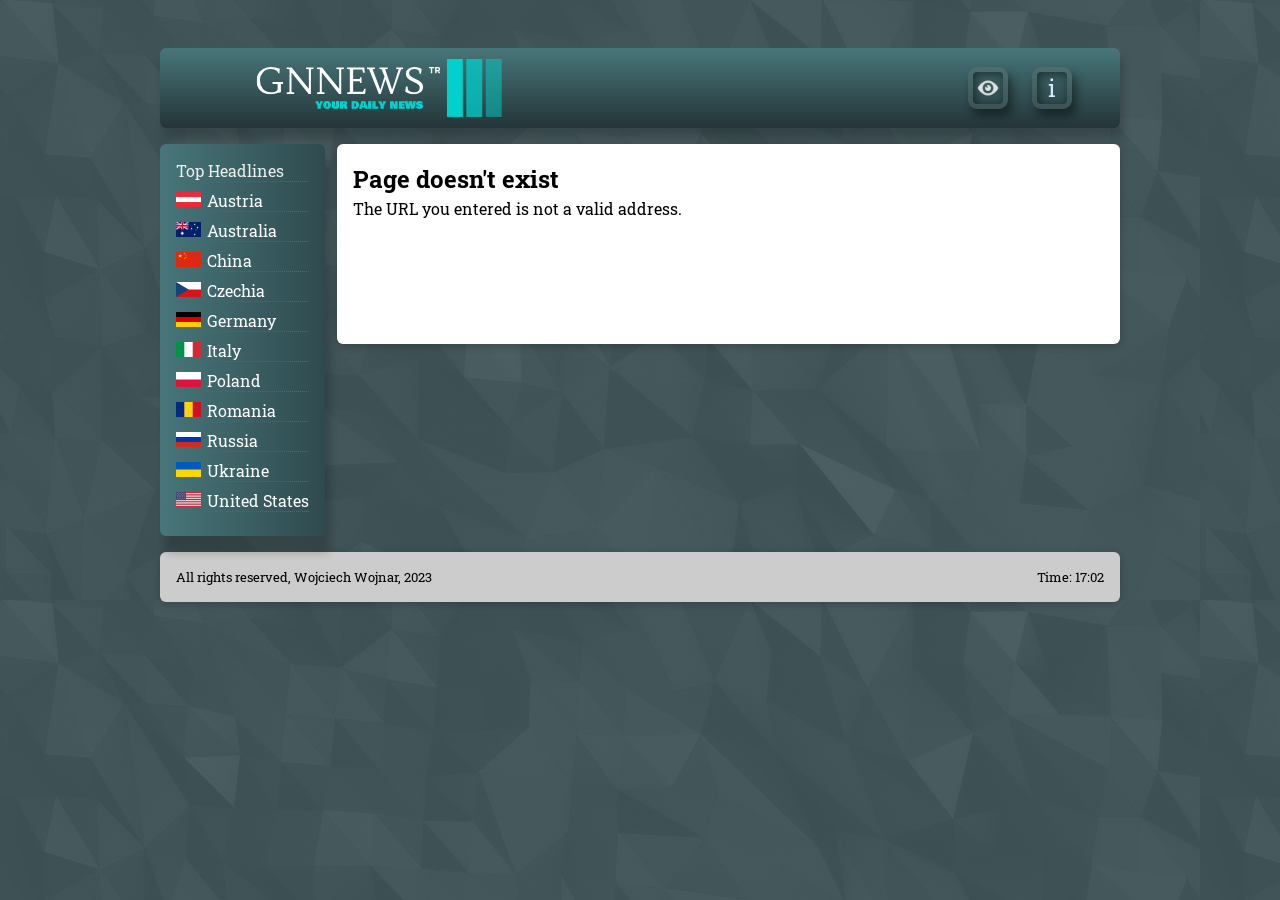
<file: index.html>
<!doctype html><html lang="en"><head><meta charset="utf-8"/><link rel="icon" href="/favicon.ico"/><meta name="viewport" content="width=device-width,initial-scale=1"/><meta name="theme-color" content="#000000"/><meta name="description" content="Web site created using create-react-app"/><link rel="apple-touch-icon" href="/logo192.png"/><link rel="manifest" href="/manifest.json"/><title>React App</title><script defer="defer" src="/static/js/main.e3a73653.js"></script><link href="/static/css/main.75956b2c.css" rel="stylesheet"></head><body><noscript>You need to enable JavaScript to run this app.</noscript><div id="root"></div></body></html>
</file>
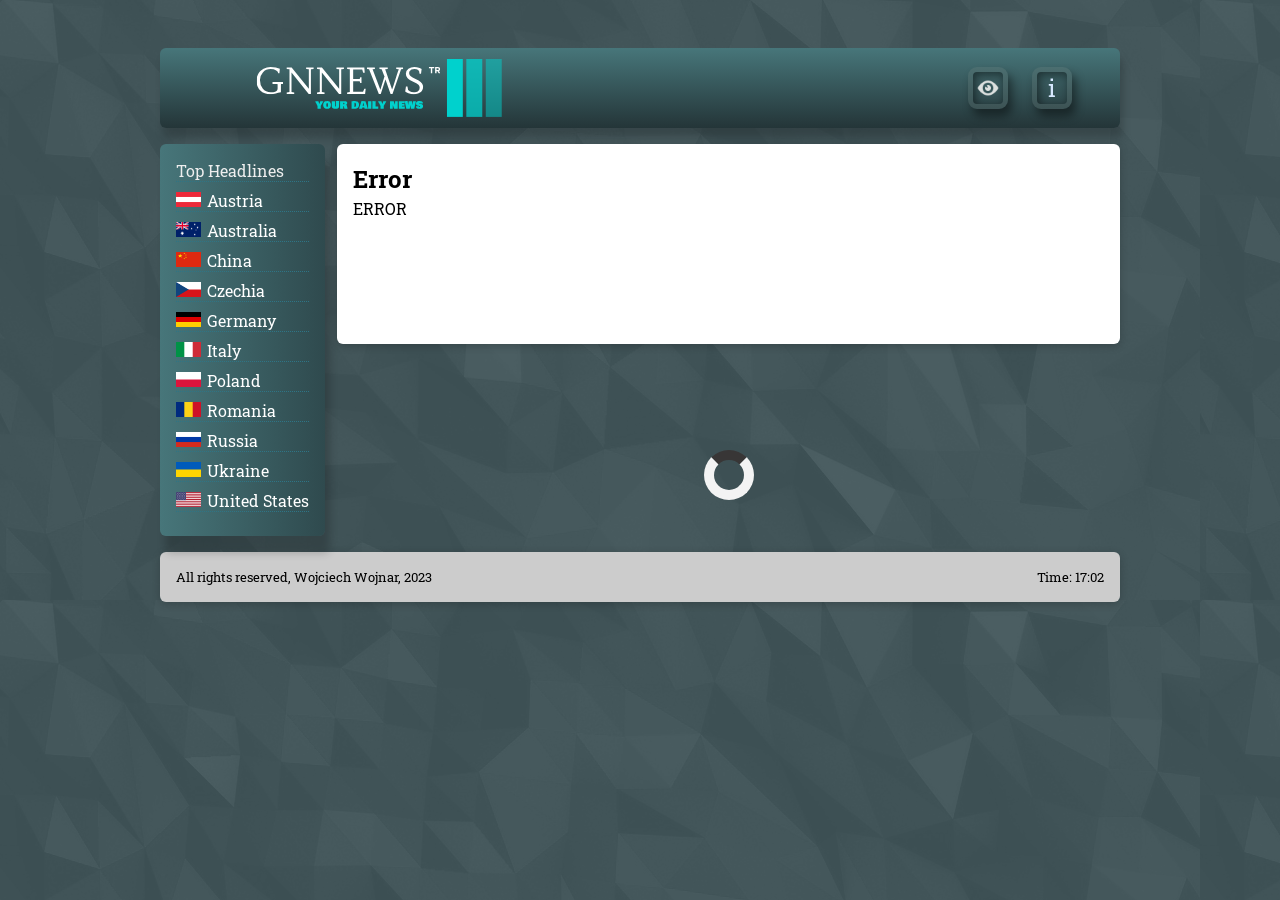
<file: articles/index.html>
<!DOCTYPE HTML>
<html lang="en-US">
    <head>
        <meta charset="UTF-8">
        <meta http-equiv="refresh" content="0; url=/">
        <script type="text/javascript">
            window.location.href = "/"
        </script>
        <title>Page Redirection</title>
    </head>
    <body>
    </body>
</html>
</file>
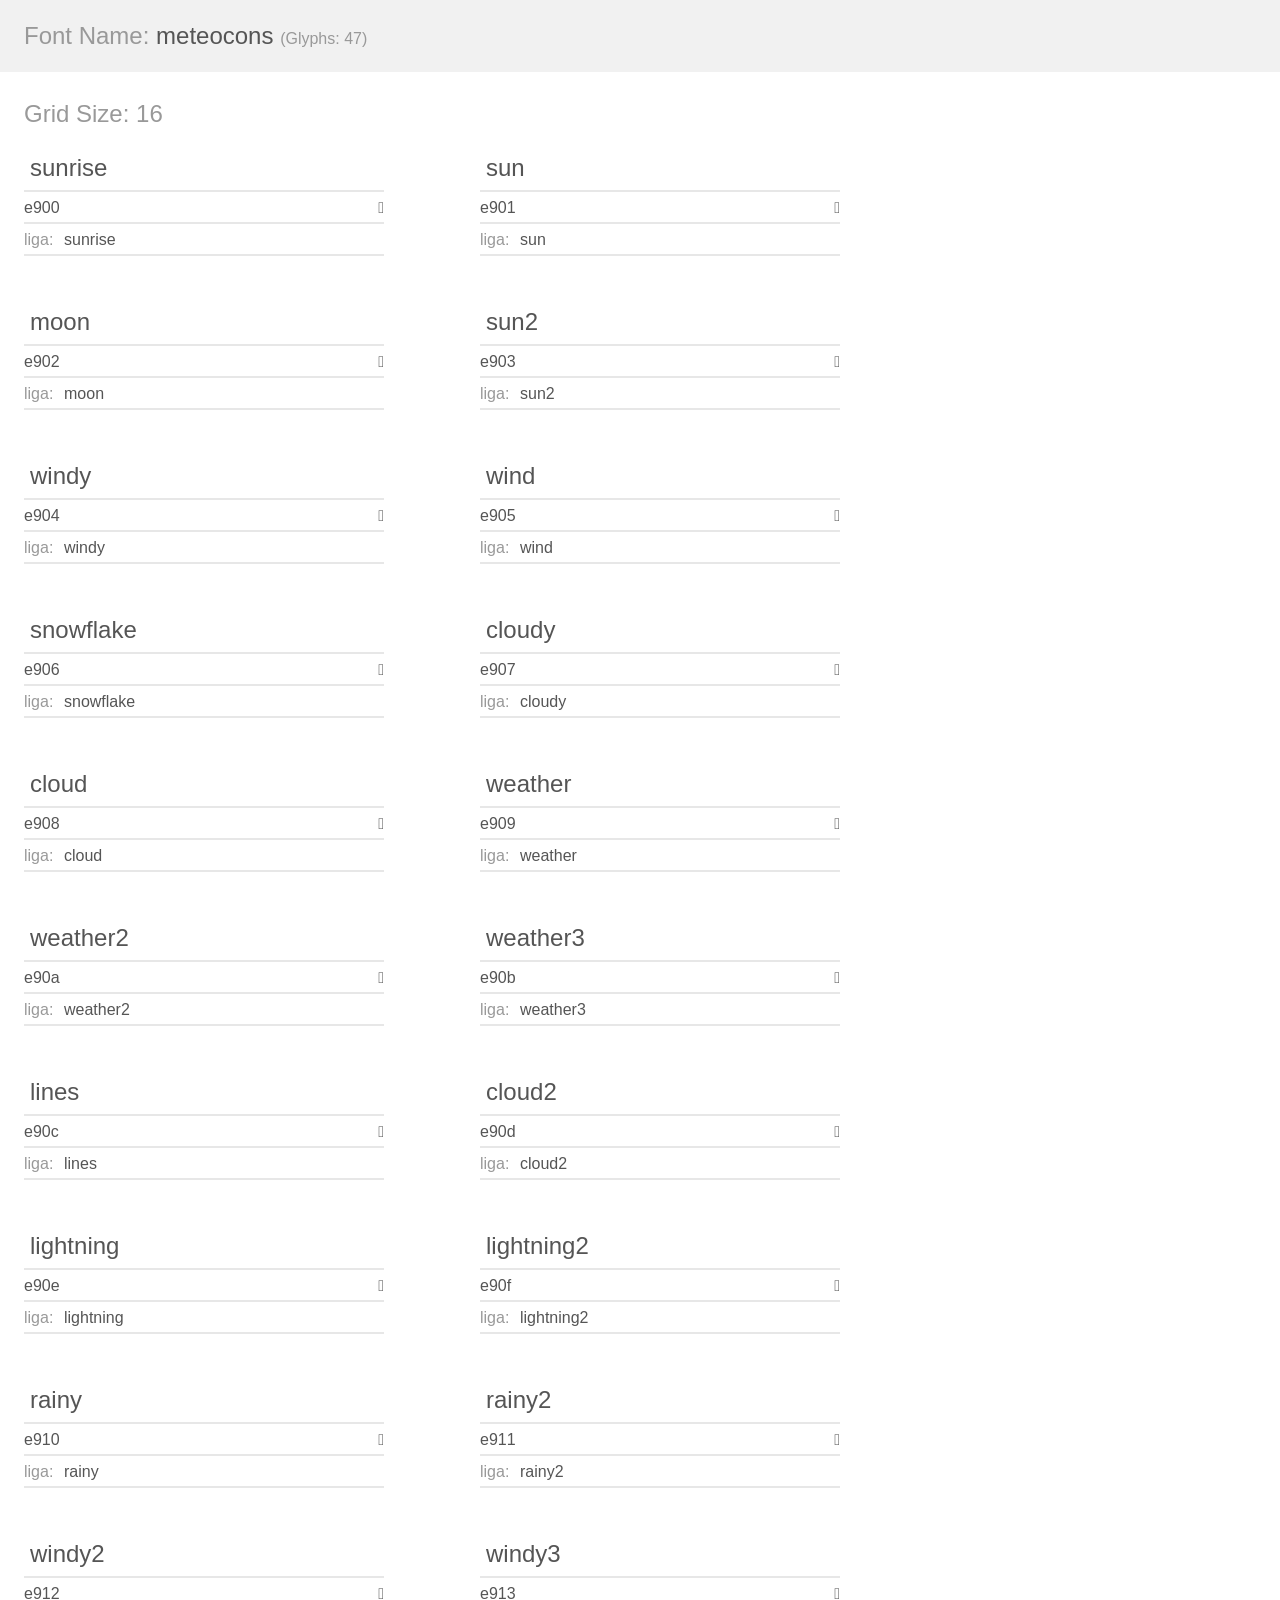
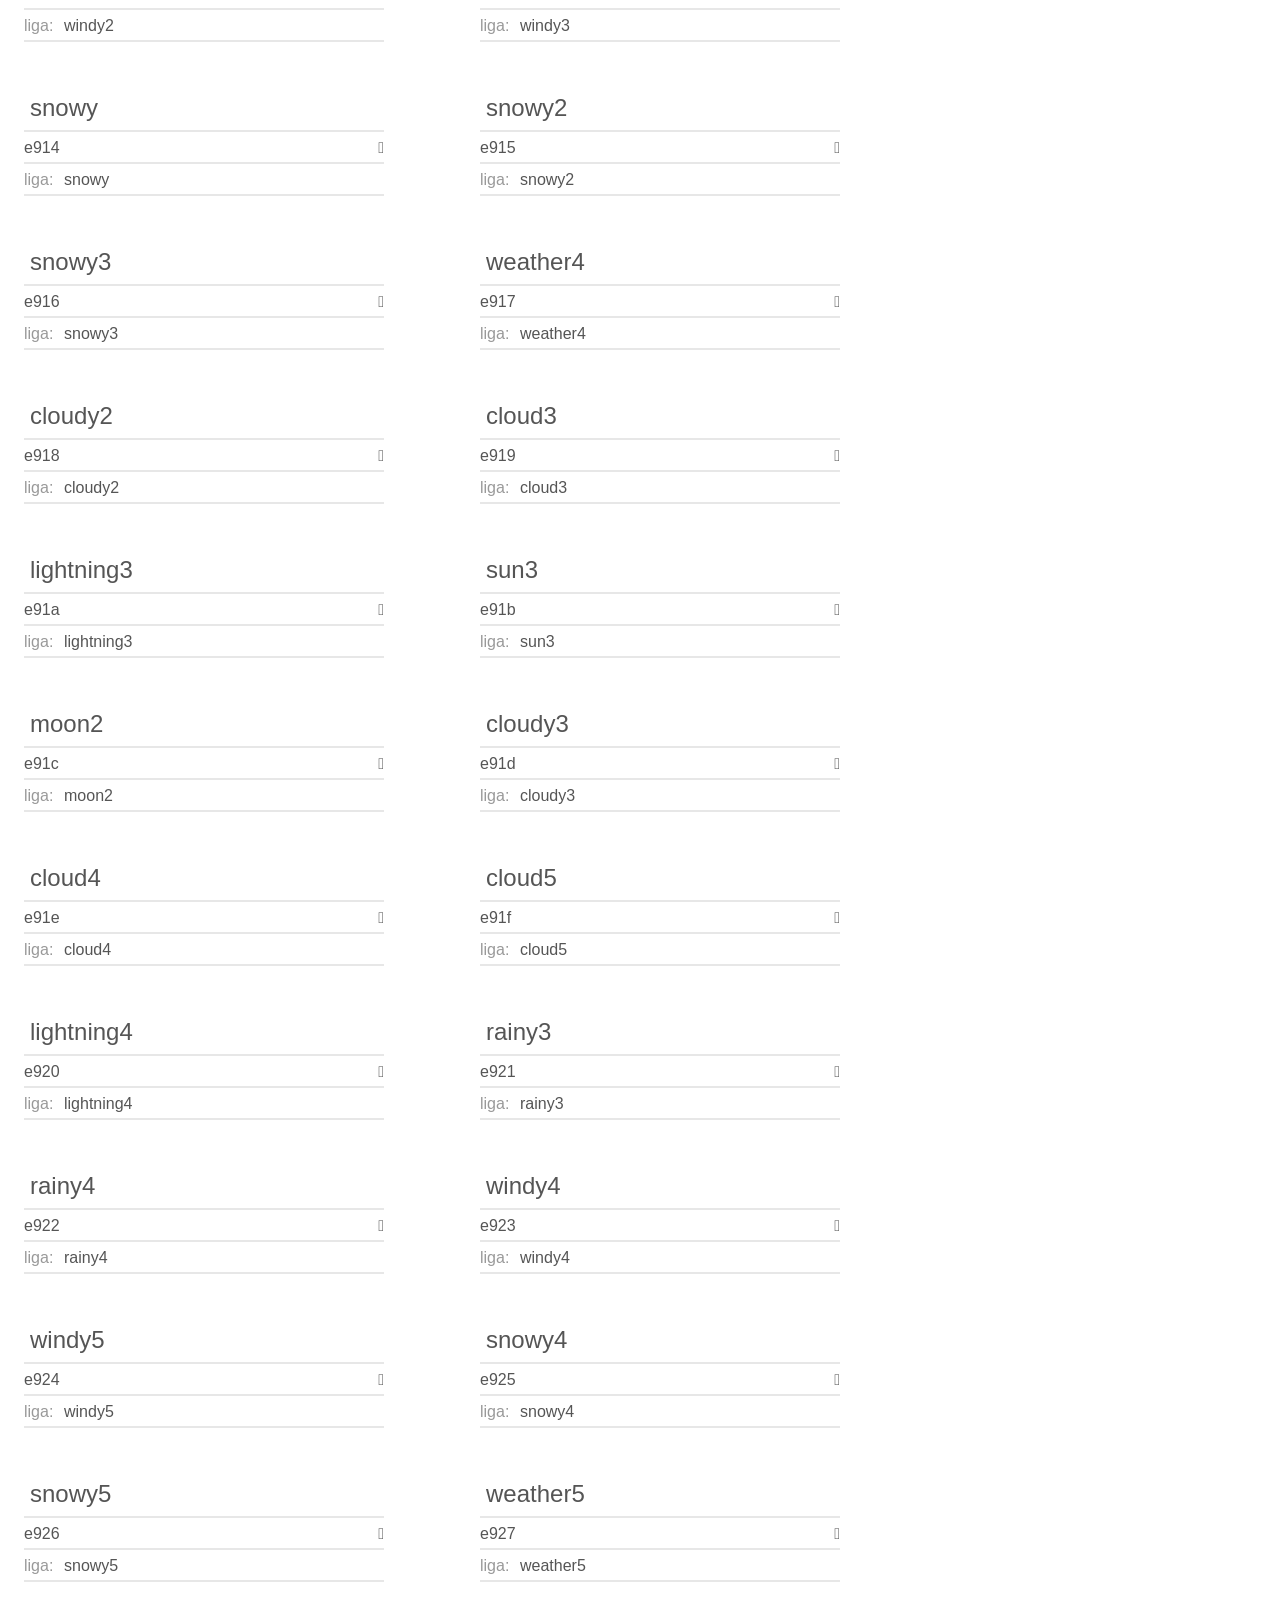
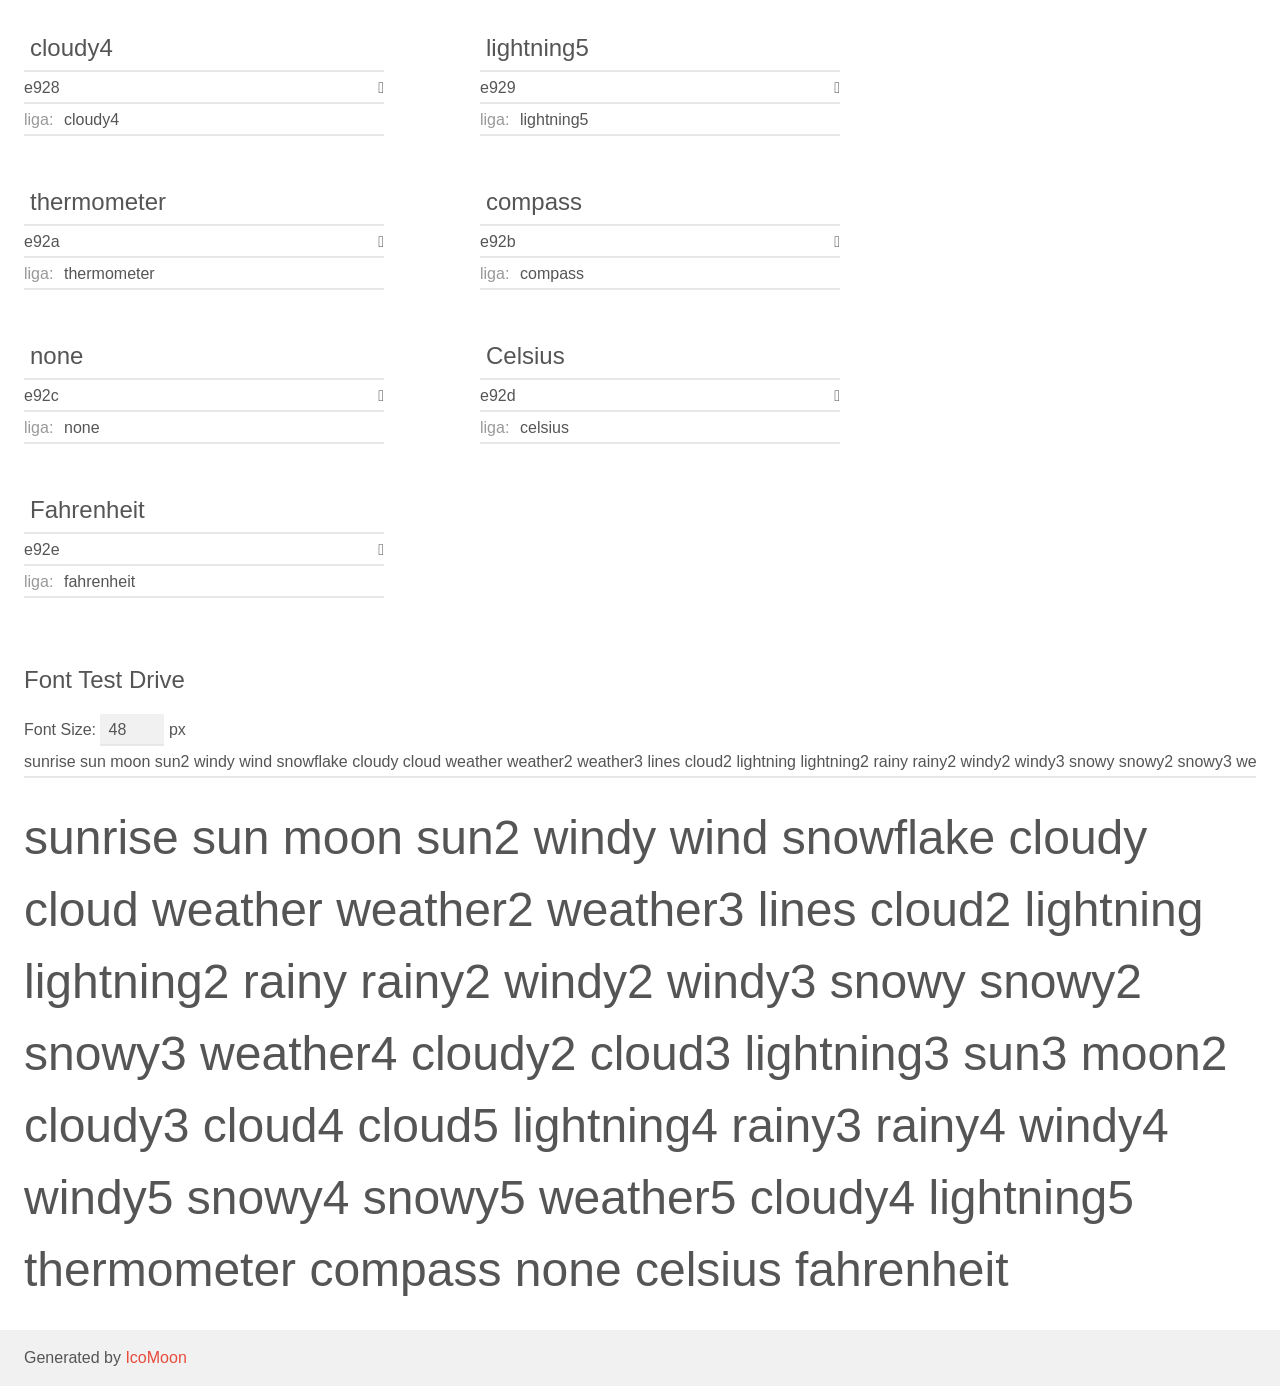
<file: assets/fonts/meteocons/demo.html>
<!doctype html>
<html>
<head>
    <meta charset="utf-8">
    <title>IcoMoon Demo</title>
    <meta name="description" content="An Icon Font Generated By IcoMoon.io">
    <meta name="viewport" content="width=device-width, initial-scale=1">
    <link rel="stylesheet" href="demo-files/demo.css">
    <link rel="stylesheet" href="style.css"></head>
<body>
    <div class="bgc1 clearfix">
        <h1 class="mhmm mvm"><span class="fgc1">Font Name:</span> meteocons <small class="fgc1">(Glyphs:&nbsp;47)</small></h1>
    </div>
    <div class="clearfix mhl ptl">
        <h1 class="mvm mtn fgc1">Grid Size: 16</h1>
        <div class="glyph fs1">
            <div class="clearfix bshadow0 pbs">
                <i class="sunrise">
                
                </i>
                <span class="mls"> sunrise</span>
            </div>
            <fieldset class="fs0 size1of1 clearfix hidden-false">
                <input type="text" readonly value="e900" class="unit size1of2" />
                <input type="text" maxlength="1" readonly value="&#xe900;" class="unitRight size1of2 talign-right" />
            </fieldset>
            <div class="fs0 bshadow0 clearfix hidden-false">
                <span class="unit pvs fgc1">liga: </span>
                <input type="text" readonly value="sunrise" class="liga unitRight" />
            </div>
        </div>
        <div class="glyph fs1">
            <div class="clearfix bshadow0 pbs">
                <i class="sun">
                
                </i>
                <span class="mls"> sun</span>
            </div>
            <fieldset class="fs0 size1of1 clearfix hidden-false">
                <input type="text" readonly value="e901" class="unit size1of2" />
                <input type="text" maxlength="1" readonly value="&#xe901;" class="unitRight size1of2 talign-right" />
            </fieldset>
            <div class="fs0 bshadow0 clearfix hidden-false">
                <span class="unit pvs fgc1">liga: </span>
                <input type="text" readonly value="sun" class="liga unitRight" />
            </div>
        </div>
        <div class="glyph fs1">
            <div class="clearfix bshadow0 pbs">
                <i class="moon">
                
                </i>
                <span class="mls"> moon</span>
            </div>
            <fieldset class="fs0 size1of1 clearfix hidden-false">
                <input type="text" readonly value="e902" class="unit size1of2" />
                <input type="text" maxlength="1" readonly value="&#xe902;" class="unitRight size1of2 talign-right" />
            </fieldset>
            <div class="fs0 bshadow0 clearfix hidden-false">
                <span class="unit pvs fgc1">liga: </span>
                <input type="text" readonly value="moon" class="liga unitRight" />
            </div>
        </div>
        <div class="glyph fs1">
            <div class="clearfix bshadow0 pbs">
                <i class="sun2">
                
                </i>
                <span class="mls"> sun2</span>
            </div>
            <fieldset class="fs0 size1of1 clearfix hidden-false">
                <input type="text" readonly value="e903" class="unit size1of2" />
                <input type="text" maxlength="1" readonly value="&#xe903;" class="unitRight size1of2 talign-right" />
            </fieldset>
            <div class="fs0 bshadow0 clearfix hidden-false">
                <span class="unit pvs fgc1">liga: </span>
                <input type="text" readonly value="sun2" class="liga unitRight" />
            </div>
        </div>
        <div class="glyph fs1">
            <div class="clearfix bshadow0 pbs">
                <i class="windy">
                
                </i>
                <span class="mls"> windy</span>
            </div>
            <fieldset class="fs0 size1of1 clearfix hidden-false">
                <input type="text" readonly value="e904" class="unit size1of2" />
                <input type="text" maxlength="1" readonly value="&#xe904;" class="unitRight size1of2 talign-right" />
            </fieldset>
            <div class="fs0 bshadow0 clearfix hidden-false">
                <span class="unit pvs fgc1">liga: </span>
                <input type="text" readonly value="windy" class="liga unitRight" />
            </div>
        </div>
        <div class="glyph fs1">
            <div class="clearfix bshadow0 pbs">
                <i class="wind">
                
                </i>
                <span class="mls"> wind</span>
            </div>
            <fieldset class="fs0 size1of1 clearfix hidden-false">
                <input type="text" readonly value="e905" class="unit size1of2" />
                <input type="text" maxlength="1" readonly value="&#xe905;" class="unitRight size1of2 talign-right" />
            </fieldset>
            <div class="fs0 bshadow0 clearfix hidden-false">
                <span class="unit pvs fgc1">liga: </span>
                <input type="text" readonly value="wind" class="liga unitRight" />
            </div>
        </div>
        <div class="glyph fs1">
            <div class="clearfix bshadow0 pbs">
                <i class="snowflake">
                
                </i>
                <span class="mls"> snowflake</span>
            </div>
            <fieldset class="fs0 size1of1 clearfix hidden-false">
                <input type="text" readonly value="e906" class="unit size1of2" />
                <input type="text" maxlength="1" readonly value="&#xe906;" class="unitRight size1of2 talign-right" />
            </fieldset>
            <div class="fs0 bshadow0 clearfix hidden-false">
                <span class="unit pvs fgc1">liga: </span>
                <input type="text" readonly value="snowflake" class="liga unitRight" />
            </div>
        </div>
        <div class="glyph fs1">
            <div class="clearfix bshadow0 pbs">
                <i class="cloudy">
                
                </i>
                <span class="mls"> cloudy</span>
            </div>
            <fieldset class="fs0 size1of1 clearfix hidden-false">
                <input type="text" readonly value="e907" class="unit size1of2" />
                <input type="text" maxlength="1" readonly value="&#xe907;" class="unitRight size1of2 talign-right" />
            </fieldset>
            <div class="fs0 bshadow0 clearfix hidden-false">
                <span class="unit pvs fgc1">liga: </span>
                <input type="text" readonly value="cloudy" class="liga unitRight" />
            </div>
        </div>
        <div class="glyph fs1">
            <div class="clearfix bshadow0 pbs">
                <i class="cloud">
                
                </i>
                <span class="mls"> cloud</span>
            </div>
            <fieldset class="fs0 size1of1 clearfix hidden-false">
                <input type="text" readonly value="e908" class="unit size1of2" />
                <input type="text" maxlength="1" readonly value="&#xe908;" class="unitRight size1of2 talign-right" />
            </fieldset>
            <div class="fs0 bshadow0 clearfix hidden-false">
                <span class="unit pvs fgc1">liga: </span>
                <input type="text" readonly value="cloud" class="liga unitRight" />
            </div>
        </div>
        <div class="glyph fs1">
            <div class="clearfix bshadow0 pbs">
                <i class="weather">
                
                </i>
                <span class="mls"> weather</span>
            </div>
            <fieldset class="fs0 size1of1 clearfix hidden-false">
                <input type="text" readonly value="e909" class="unit size1of2" />
                <input type="text" maxlength="1" readonly value="&#xe909;" class="unitRight size1of2 talign-right" />
            </fieldset>
            <div class="fs0 bshadow0 clearfix hidden-false">
                <span class="unit pvs fgc1">liga: </span>
                <input type="text" readonly value="weather" class="liga unitRight" />
            </div>
        </div>
        <div class="glyph fs1">
            <div class="clearfix bshadow0 pbs">
                <i class="weather2">
                
                </i>
                <span class="mls"> weather2</span>
            </div>
            <fieldset class="fs0 size1of1 clearfix hidden-false">
                <input type="text" readonly value="e90a" class="unit size1of2" />
                <input type="text" maxlength="1" readonly value="&#xe90a;" class="unitRight size1of2 talign-right" />
            </fieldset>
            <div class="fs0 bshadow0 clearfix hidden-false">
                <span class="unit pvs fgc1">liga: </span>
                <input type="text" readonly value="weather2" class="liga unitRight" />
            </div>
        </div>
        <div class="glyph fs1">
            <div class="clearfix bshadow0 pbs">
                <i class="weather3">
                
                </i>
                <span class="mls"> weather3</span>
            </div>
            <fieldset class="fs0 size1of1 clearfix hidden-false">
                <input type="text" readonly value="e90b" class="unit size1of2" />
                <input type="text" maxlength="1" readonly value="&#xe90b;" class="unitRight size1of2 talign-right" />
            </fieldset>
            <div class="fs0 bshadow0 clearfix hidden-false">
                <span class="unit pvs fgc1">liga: </span>
                <input type="text" readonly value="weather3" class="liga unitRight" />
            </div>
        </div>
        <div class="glyph fs1">
            <div class="clearfix bshadow0 pbs">
                <i class="lines">
                
                </i>
                <span class="mls"> lines</span>
            </div>
            <fieldset class="fs0 size1of1 clearfix hidden-false">
                <input type="text" readonly value="e90c" class="unit size1of2" />
                <input type="text" maxlength="1" readonly value="&#xe90c;" class="unitRight size1of2 talign-right" />
            </fieldset>
            <div class="fs0 bshadow0 clearfix hidden-false">
                <span class="unit pvs fgc1">liga: </span>
                <input type="text" readonly value="lines" class="liga unitRight" />
            </div>
        </div>
        <div class="glyph fs1">
            <div class="clearfix bshadow0 pbs">
                <i class="cloud2">
                
                </i>
                <span class="mls"> cloud2</span>
            </div>
            <fieldset class="fs0 size1of1 clearfix hidden-false">
                <input type="text" readonly value="e90d" class="unit size1of2" />
                <input type="text" maxlength="1" readonly value="&#xe90d;" class="unitRight size1of2 talign-right" />
            </fieldset>
            <div class="fs0 bshadow0 clearfix hidden-false">
                <span class="unit pvs fgc1">liga: </span>
                <input type="text" readonly value="cloud2" class="liga unitRight" />
            </div>
        </div>
        <div class="glyph fs1">
            <div class="clearfix bshadow0 pbs">
                <i class="lightning">
                
                </i>
                <span class="mls"> lightning</span>
            </div>
            <fieldset class="fs0 size1of1 clearfix hidden-false">
                <input type="text" readonly value="e90e" class="unit size1of2" />
                <input type="text" maxlength="1" readonly value="&#xe90e;" class="unitRight size1of2 talign-right" />
            </fieldset>
            <div class="fs0 bshadow0 clearfix hidden-false">
                <span class="unit pvs fgc1">liga: </span>
                <input type="text" readonly value="lightning" class="liga unitRight" />
            </div>
        </div>
        <div class="glyph fs1">
            <div class="clearfix bshadow0 pbs">
                <i class="lightning2">
                
                </i>
                <span class="mls"> lightning2</span>
            </div>
            <fieldset class="fs0 size1of1 clearfix hidden-false">
                <input type="text" readonly value="e90f" class="unit size1of2" />
                <input type="text" maxlength="1" readonly value="&#xe90f;" class="unitRight size1of2 talign-right" />
            </fieldset>
            <div class="fs0 bshadow0 clearfix hidden-false">
                <span class="unit pvs fgc1">liga: </span>
                <input type="text" readonly value="lightning2" class="liga unitRight" />
            </div>
        </div>
        <div class="glyph fs1">
            <div class="clearfix bshadow0 pbs">
                <i class="rainy">
                
                </i>
                <span class="mls"> rainy</span>
            </div>
            <fieldset class="fs0 size1of1 clearfix hidden-false">
                <input type="text" readonly value="e910" class="unit size1of2" />
                <input type="text" maxlength="1" readonly value="&#xe910;" class="unitRight size1of2 talign-right" />
            </fieldset>
            <div class="fs0 bshadow0 clearfix hidden-false">
                <span class="unit pvs fgc1">liga: </span>
                <input type="text" readonly value="rainy" class="liga unitRight" />
            </div>
        </div>
        <div class="glyph fs1">
            <div class="clearfix bshadow0 pbs">
                <i class="rainy2">
                
                </i>
                <span class="mls"> rainy2</span>
            </div>
            <fieldset class="fs0 size1of1 clearfix hidden-false">
                <input type="text" readonly value="e911" class="unit size1of2" />
                <input type="text" maxlength="1" readonly value="&#xe911;" class="unitRight size1of2 talign-right" />
            </fieldset>
            <div class="fs0 bshadow0 clearfix hidden-false">
                <span class="unit pvs fgc1">liga: </span>
                <input type="text" readonly value="rainy2" class="liga unitRight" />
            </div>
        </div>
        <div class="glyph fs1">
            <div class="clearfix bshadow0 pbs">
                <i class="windy2">
                
                </i>
                <span class="mls"> windy2</span>
            </div>
            <fieldset class="fs0 size1of1 clearfix hidden-false">
                <input type="text" readonly value="e912" class="unit size1of2" />
                <input type="text" maxlength="1" readonly value="&#xe912;" class="unitRight size1of2 talign-right" />
            </fieldset>
            <div class="fs0 bshadow0 clearfix hidden-false">
                <span class="unit pvs fgc1">liga: </span>
                <input type="text" readonly value="windy2" class="liga unitRight" />
            </div>
        </div>
        <div class="glyph fs1">
            <div class="clearfix bshadow0 pbs">
                <i class="windy3">
                
                </i>
                <span class="mls"> windy3</span>
            </div>
            <fieldset class="fs0 size1of1 clearfix hidden-false">
                <input type="text" readonly value="e913" class="unit size1of2" />
                <input type="text" maxlength="1" readonly value="&#xe913;" class="unitRight size1of2 talign-right" />
            </fieldset>
            <div class="fs0 bshadow0 clearfix hidden-false">
                <span class="unit pvs fgc1">liga: </span>
                <input type="text" readonly value="windy3" class="liga unitRight" />
            </div>
        </div>
        <div class="glyph fs1">
            <div class="clearfix bshadow0 pbs">
                <i class="snowy">
                
                </i>
                <span class="mls"> snowy</span>
            </div>
            <fieldset class="fs0 size1of1 clearfix hidden-false">
                <input type="text" readonly value="e914" class="unit size1of2" />
                <input type="text" maxlength="1" readonly value="&#xe914;" class="unitRight size1of2 talign-right" />
            </fieldset>
            <div class="fs0 bshadow0 clearfix hidden-false">
                <span class="unit pvs fgc1">liga: </span>
                <input type="text" readonly value="snowy" class="liga unitRight" />
            </div>
        </div>
        <div class="glyph fs1">
            <div class="clearfix bshadow0 pbs">
                <i class="snowy2">
                
                </i>
                <span class="mls"> snowy2</span>
            </div>
            <fieldset class="fs0 size1of1 clearfix hidden-false">
                <input type="text" readonly value="e915" class="unit size1of2" />
                <input type="text" maxlength="1" readonly value="&#xe915;" class="unitRight size1of2 talign-right" />
            </fieldset>
            <div class="fs0 bshadow0 clearfix hidden-false">
                <span class="unit pvs fgc1">liga: </span>
                <input type="text" readonly value="snowy2" class="liga unitRight" />
            </div>
        </div>
        <div class="glyph fs1">
            <div class="clearfix bshadow0 pbs">
                <i class="snowy3">
                
                </i>
                <span class="mls"> snowy3</span>
            </div>
            <fieldset class="fs0 size1of1 clearfix hidden-false">
                <input type="text" readonly value="e916" class="unit size1of2" />
                <input type="text" maxlength="1" readonly value="&#xe916;" class="unitRight size1of2 talign-right" />
            </fieldset>
            <div class="fs0 bshadow0 clearfix hidden-false">
                <span class="unit pvs fgc1">liga: </span>
                <input type="text" readonly value="snowy3" class="liga unitRight" />
            </div>
        </div>
        <div class="glyph fs1">
            <div class="clearfix bshadow0 pbs">
                <i class="weather4">
                
                </i>
                <span class="mls"> weather4</span>
            </div>
            <fieldset class="fs0 size1of1 clearfix hidden-false">
                <input type="text" readonly value="e917" class="unit size1of2" />
                <input type="text" maxlength="1" readonly value="&#xe917;" class="unitRight size1of2 talign-right" />
            </fieldset>
            <div class="fs0 bshadow0 clearfix hidden-false">
                <span class="unit pvs fgc1">liga: </span>
                <input type="text" readonly value="weather4" class="liga unitRight" />
            </div>
        </div>
        <div class="glyph fs1">
            <div class="clearfix bshadow0 pbs">
                <i class="cloudy2">
                
                </i>
                <span class="mls"> cloudy2</span>
            </div>
            <fieldset class="fs0 size1of1 clearfix hidden-false">
                <input type="text" readonly value="e918" class="unit size1of2" />
                <input type="text" maxlength="1" readonly value="&#xe918;" class="unitRight size1of2 talign-right" />
            </fieldset>
            <div class="fs0 bshadow0 clearfix hidden-false">
                <span class="unit pvs fgc1">liga: </span>
                <input type="text" readonly value="cloudy2" class="liga unitRight" />
            </div>
        </div>
        <div class="glyph fs1">
            <div class="clearfix bshadow0 pbs">
                <i class="cloud3">
                
                </i>
                <span class="mls"> cloud3</span>
            </div>
            <fieldset class="fs0 size1of1 clearfix hidden-false">
                <input type="text" readonly value="e919" class="unit size1of2" />
                <input type="text" maxlength="1" readonly value="&#xe919;" class="unitRight size1of2 talign-right" />
            </fieldset>
            <div class="fs0 bshadow0 clearfix hidden-false">
                <span class="unit pvs fgc1">liga: </span>
                <input type="text" readonly value="cloud3" class="liga unitRight" />
            </div>
        </div>
        <div class="glyph fs1">
            <div class="clearfix bshadow0 pbs">
                <i class="lightning3">
                
                </i>
                <span class="mls"> lightning3</span>
            </div>
            <fieldset class="fs0 size1of1 clearfix hidden-false">
                <input type="text" readonly value="e91a" class="unit size1of2" />
                <input type="text" maxlength="1" readonly value="&#xe91a;" class="unitRight size1of2 talign-right" />
            </fieldset>
            <div class="fs0 bshadow0 clearfix hidden-false">
                <span class="unit pvs fgc1">liga: </span>
                <input type="text" readonly value="lightning3" class="liga unitRight" />
            </div>
        </div>
        <div class="glyph fs1">
            <div class="clearfix bshadow0 pbs">
                <i class="sun3">
                
                </i>
                <span class="mls"> sun3</span>
            </div>
            <fieldset class="fs0 size1of1 clearfix hidden-false">
                <input type="text" readonly value="e91b" class="unit size1of2" />
                <input type="text" maxlength="1" readonly value="&#xe91b;" class="unitRight size1of2 talign-right" />
            </fieldset>
            <div class="fs0 bshadow0 clearfix hidden-false">
                <span class="unit pvs fgc1">liga: </span>
                <input type="text" readonly value="sun3" class="liga unitRight" />
            </div>
        </div>
        <div class="glyph fs1">
            <div class="clearfix bshadow0 pbs">
                <i class="moon2">
                
                </i>
                <span class="mls"> moon2</span>
            </div>
            <fieldset class="fs0 size1of1 clearfix hidden-false">
                <input type="text" readonly value="e91c" class="unit size1of2" />
                <input type="text" maxlength="1" readonly value="&#xe91c;" class="unitRight size1of2 talign-right" />
            </fieldset>
            <div class="fs0 bshadow0 clearfix hidden-false">
                <span class="unit pvs fgc1">liga: </span>
                <input type="text" readonly value="moon2" class="liga unitRight" />
            </div>
        </div>
        <div class="glyph fs1">
            <div class="clearfix bshadow0 pbs">
                <i class="cloudy3">
                
                </i>
                <span class="mls"> cloudy3</span>
            </div>
            <fieldset class="fs0 size1of1 clearfix hidden-false">
                <input type="text" readonly value="e91d" class="unit size1of2" />
                <input type="text" maxlength="1" readonly value="&#xe91d;" class="unitRight size1of2 talign-right" />
            </fieldset>
            <div class="fs0 bshadow0 clearfix hidden-false">
                <span class="unit pvs fgc1">liga: </span>
                <input type="text" readonly value="cloudy3" class="liga unitRight" />
            </div>
        </div>
        <div class="glyph fs1">
            <div class="clearfix bshadow0 pbs">
                <i class="cloud4">
                
                </i>
                <span class="mls"> cloud4</span>
            </div>
            <fieldset class="fs0 size1of1 clearfix hidden-false">
                <input type="text" readonly value="e91e" class="unit size1of2" />
                <input type="text" maxlength="1" readonly value="&#xe91e;" class="unitRight size1of2 talign-right" />
            </fieldset>
            <div class="fs0 bshadow0 clearfix hidden-false">
                <span class="unit pvs fgc1">liga: </span>
                <input type="text" readonly value="cloud4" class="liga unitRight" />
            </div>
        </div>
        <div class="glyph fs1">
            <div class="clearfix bshadow0 pbs">
                <i class="cloud5">
                
                </i>
                <span class="mls"> cloud5</span>
            </div>
            <fieldset class="fs0 size1of1 clearfix hidden-false">
                <input type="text" readonly value="e91f" class="unit size1of2" />
                <input type="text" maxlength="1" readonly value="&#xe91f;" class="unitRight size1of2 talign-right" />
            </fieldset>
            <div class="fs0 bshadow0 clearfix hidden-false">
                <span class="unit pvs fgc1">liga: </span>
                <input type="text" readonly value="cloud5" class="liga unitRight" />
            </div>
        </div>
        <div class="glyph fs1">
            <div class="clearfix bshadow0 pbs">
                <i class="lightning4">
                
                </i>
                <span class="mls"> lightning4</span>
            </div>
            <fieldset class="fs0 size1of1 clearfix hidden-false">
                <input type="text" readonly value="e920" class="unit size1of2" />
                <input type="text" maxlength="1" readonly value="&#xe920;" class="unitRight size1of2 talign-right" />
            </fieldset>
            <div class="fs0 bshadow0 clearfix hidden-false">
                <span class="unit pvs fgc1">liga: </span>
                <input type="text" readonly value="lightning4" class="liga unitRight" />
            </div>
        </div>
        <div class="glyph fs1">
            <div class="clearfix bshadow0 pbs">
                <i class="rainy3">
                
                </i>
                <span class="mls"> rainy3</span>
            </div>
            <fieldset class="fs0 size1of1 clearfix hidden-false">
                <input type="text" readonly value="e921" class="unit size1of2" />
                <input type="text" maxlength="1" readonly value="&#xe921;" class="unitRight size1of2 talign-right" />
            </fieldset>
            <div class="fs0 bshadow0 clearfix hidden-false">
                <span class="unit pvs fgc1">liga: </span>
                <input type="text" readonly value="rainy3" class="liga unitRight" />
            </div>
        </div>
        <div class="glyph fs1">
            <div class="clearfix bshadow0 pbs">
                <i class="rainy4">
                
                </i>
                <span class="mls"> rainy4</span>
            </div>
            <fieldset class="fs0 size1of1 clearfix hidden-false">
                <input type="text" readonly value="e922" class="unit size1of2" />
                <input type="text" maxlength="1" readonly value="&#xe922;" class="unitRight size1of2 talign-right" />
            </fieldset>
            <div class="fs0 bshadow0 clearfix hidden-false">
                <span class="unit pvs fgc1">liga: </span>
                <input type="text" readonly value="rainy4" class="liga unitRight" />
            </div>
        </div>
        <div class="glyph fs1">
            <div class="clearfix bshadow0 pbs">
                <i class="windy4">
                
                </i>
                <span class="mls"> windy4</span>
            </div>
            <fieldset class="fs0 size1of1 clearfix hidden-false">
                <input type="text" readonly value="e923" class="unit size1of2" />
                <input type="text" maxlength="1" readonly value="&#xe923;" class="unitRight size1of2 talign-right" />
            </fieldset>
            <div class="fs0 bshadow0 clearfix hidden-false">
                <span class="unit pvs fgc1">liga: </span>
                <input type="text" readonly value="windy4" class="liga unitRight" />
            </div>
        </div>
        <div class="glyph fs1">
            <div class="clearfix bshadow0 pbs">
                <i class="windy5">
                
                </i>
                <span class="mls"> windy5</span>
            </div>
            <fieldset class="fs0 size1of1 clearfix hidden-false">
                <input type="text" readonly value="e924" class="unit size1of2" />
                <input type="text" maxlength="1" readonly value="&#xe924;" class="unitRight size1of2 talign-right" />
            </fieldset>
            <div class="fs0 bshadow0 clearfix hidden-false">
                <span class="unit pvs fgc1">liga: </span>
                <input type="text" readonly value="windy5" class="liga unitRight" />
            </div>
        </div>
        <div class="glyph fs1">
            <div class="clearfix bshadow0 pbs">
                <i class="snowy4">
                
                </i>
                <span class="mls"> snowy4</span>
            </div>
            <fieldset class="fs0 size1of1 clearfix hidden-false">
                <input type="text" readonly value="e925" class="unit size1of2" />
                <input type="text" maxlength="1" readonly value="&#xe925;" class="unitRight size1of2 talign-right" />
            </fieldset>
            <div class="fs0 bshadow0 clearfix hidden-false">
                <span class="unit pvs fgc1">liga: </span>
                <input type="text" readonly value="snowy4" class="liga unitRight" />
            </div>
        </div>
        <div class="glyph fs1">
            <div class="clearfix bshadow0 pbs">
                <i class="snowy5">
                
                </i>
                <span class="mls"> snowy5</span>
            </div>
            <fieldset class="fs0 size1of1 clearfix hidden-false">
                <input type="text" readonly value="e926" class="unit size1of2" />
                <input type="text" maxlength="1" readonly value="&#xe926;" class="unitRight size1of2 talign-right" />
            </fieldset>
            <div class="fs0 bshadow0 clearfix hidden-false">
                <span class="unit pvs fgc1">liga: </span>
                <input type="text" readonly value="snowy5" class="liga unitRight" />
            </div>
        </div>
        <div class="glyph fs1">
            <div class="clearfix bshadow0 pbs">
                <i class="weather5">
                
                </i>
                <span class="mls"> weather5</span>
            </div>
            <fieldset class="fs0 size1of1 clearfix hidden-false">
                <input type="text" readonly value="e927" class="unit size1of2" />
                <input type="text" maxlength="1" readonly value="&#xe927;" class="unitRight size1of2 talign-right" />
            </fieldset>
            <div class="fs0 bshadow0 clearfix hidden-false">
                <span class="unit pvs fgc1">liga: </span>
                <input type="text" readonly value="weather5" class="liga unitRight" />
            </div>
        </div>
        <div class="glyph fs1">
            <div class="clearfix bshadow0 pbs">
                <i class="cloudy4">
                
                </i>
                <span class="mls"> cloudy4</span>
            </div>
            <fieldset class="fs0 size1of1 clearfix hidden-false">
                <input type="text" readonly value="e928" class="unit size1of2" />
                <input type="text" maxlength="1" readonly value="&#xe928;" class="unitRight size1of2 talign-right" />
            </fieldset>
            <div class="fs0 bshadow0 clearfix hidden-false">
                <span class="unit pvs fgc1">liga: </span>
                <input type="text" readonly value="cloudy4" class="liga unitRight" />
            </div>
        </div>
        <div class="glyph fs1">
            <div class="clearfix bshadow0 pbs">
                <i class="lightning5">
                
                </i>
                <span class="mls"> lightning5</span>
            </div>
            <fieldset class="fs0 size1of1 clearfix hidden-false">
                <input type="text" readonly value="e929" class="unit size1of2" />
                <input type="text" maxlength="1" readonly value="&#xe929;" class="unitRight size1of2 talign-right" />
            </fieldset>
            <div class="fs0 bshadow0 clearfix hidden-false">
                <span class="unit pvs fgc1">liga: </span>
                <input type="text" readonly value="lightning5" class="liga unitRight" />
            </div>
        </div>
        <div class="glyph fs1">
            <div class="clearfix bshadow0 pbs">
                <i class="thermometer">
                
                </i>
                <span class="mls"> thermometer</span>
            </div>
            <fieldset class="fs0 size1of1 clearfix hidden-false">
                <input type="text" readonly value="e92a" class="unit size1of2" />
                <input type="text" maxlength="1" readonly value="&#xe92a;" class="unitRight size1of2 talign-right" />
            </fieldset>
            <div class="fs0 bshadow0 clearfix hidden-false">
                <span class="unit pvs fgc1">liga: </span>
                <input type="text" readonly value="thermometer" class="liga unitRight" />
            </div>
        </div>
        <div class="glyph fs1">
            <div class="clearfix bshadow0 pbs">
                <i class="compass">
                
                </i>
                <span class="mls"> compass</span>
            </div>
            <fieldset class="fs0 size1of1 clearfix hidden-false">
                <input type="text" readonly value="e92b" class="unit size1of2" />
                <input type="text" maxlength="1" readonly value="&#xe92b;" class="unitRight size1of2 talign-right" />
            </fieldset>
            <div class="fs0 bshadow0 clearfix hidden-false">
                <span class="unit pvs fgc1">liga: </span>
                <input type="text" readonly value="compass" class="liga unitRight" />
            </div>
        </div>
        <div class="glyph fs1">
            <div class="clearfix bshadow0 pbs">
                <i class="none">
                
                </i>
                <span class="mls"> none</span>
            </div>
            <fieldset class="fs0 size1of1 clearfix hidden-false">
                <input type="text" readonly value="e92c" class="unit size1of2" />
                <input type="text" maxlength="1" readonly value="&#xe92c;" class="unitRight size1of2 talign-right" />
            </fieldset>
            <div class="fs0 bshadow0 clearfix hidden-false">
                <span class="unit pvs fgc1">liga: </span>
                <input type="text" readonly value="none" class="liga unitRight" />
            </div>
        </div>
        <div class="glyph fs1">
            <div class="clearfix bshadow0 pbs">
                <i class="Celsius">
                
                </i>
                <span class="mls"> Celsius</span>
            </div>
            <fieldset class="fs0 size1of1 clearfix hidden-false">
                <input type="text" readonly value="e92d" class="unit size1of2" />
                <input type="text" maxlength="1" readonly value="&#xe92d;" class="unitRight size1of2 talign-right" />
            </fieldset>
            <div class="fs0 bshadow0 clearfix hidden-false">
                <span class="unit pvs fgc1">liga: </span>
                <input type="text" readonly value="celsius" class="liga unitRight" />
            </div>
        </div>
        <div class="glyph fs1">
            <div class="clearfix bshadow0 pbs">
                <i class="Fahrenheit">
                
                </i>
                <span class="mls"> Fahrenheit</span>
            </div>
            <fieldset class="fs0 size1of1 clearfix hidden-false">
                <input type="text" readonly value="e92e" class="unit size1of2" />
                <input type="text" maxlength="1" readonly value="&#xe92e;" class="unitRight size1of2 talign-right" />
            </fieldset>
            <div class="fs0 bshadow0 clearfix hidden-false">
                <span class="unit pvs fgc1">liga: </span>
                <input type="text" readonly value="fahrenheit" class="liga unitRight" />
            </div>
        </div>
    </div>

    <!--[if gt IE 8]><!-->
    <div class="mhl clearfix mbl">
        <h1>Font Test Drive</h1>
        <label>
            Font Size: <input id="fontSize" type="number" class="textbox0 mbm"
            min="8" value="48" />
            px
        </label>
        <input id="testText" type="text" class="phl size1of1 mvl"
        placeholder="Type some text to test..." value="sunrise sun moon sun2 windy wind snowflake cloudy cloud weather weather2 weather3 lines cloud2 lightning lightning2 rainy rainy2 windy2 windy3 snowy snowy2 snowy3 weather4 cloudy2 cloud3 lightning3 sun3 moon2 cloudy3 cloud4 cloud5 lightning4 rainy3 rainy4 windy4 windy5 snowy4 snowy5 weather5 cloudy4 lightning5 thermometer compass none celsius fahrenheit"/>
        <div id="testDrive" class="icomoon-liga">sunrise sun moon sun2 windy wind snowflake cloudy cloud weather weather2 weather3 lines cloud2 lightning lightning2 rainy rainy2 windy2 windy3 snowy snowy2 snowy3 weather4 cloudy2 cloud3 lightning3 sun3 moon2 cloudy3 cloud4 cloud5 lightning4 rainy3 rainy4 windy4 windy5 snowy4 snowy5 weather5 cloudy4 lightning5 thermometer compass none celsius fahrenheit&nbsp;
        </div>
    </div>
    <!--<![endif]-->
    <div class="bgc1 clearfix">
        <p class="mhl">Generated by <a href="https://icomoon.io/app">IcoMoon</a></p>
    </div>
    <script src="liga.js"></script>
    <script src="demo-files/demo.js"></script>
</body>
</html>
</file>
<file: static/css/main.75956b2c.css>
@import url(https://fonts.googleapis.com/css?family=Roboto+Slab:regular,bold,italic&subset=latin,latin-ext);*{box-sizing:border-box;font-family:Roboto Slab,cursive}body{background-color:#2d65a5;background:#405559 url(/static/media/trans1.5205ca8321c2721963bc.png);font-family:sans-serif;margin:3rem}a{color:#0ac2c2;text-decoration:none}.card{border-radius:4px;width:20rem}.card,.modal{background-color:#fff;box-shadow:0 1px 4px rgba(0,0,0,.2);padding:1rem}.modal{border-radius:6px;left:calc(50% - 15rem);position:fixed;text-align:center;top:20vh;width:30rem;z-index:10}.backdrop{background-color:rgba(0,0,0,.75);height:100vh;left:0;position:fixed;top:0;width:100%;z-index:1}h1,h2,h3,h4,h5{margin:.2rem 0;padding:0}@-webkit-keyframes Loader_spinner__ikOlo{0%{-webkit-transform:rotate(0deg);transform:rotate(0deg)}to{-webkit-transform:rotate(1turn);transform:rotate(1turn)}}@keyframes Loader_spinner__ikOlo{0%{-webkit-transform:rotate(0deg);transform:rotate(0deg)}to{-webkit-transform:rotate(1turn);transform:rotate(1turn)}}.Loader_loadingSpinner__9RRjA{-webkit-animation:Loader_spinner__ikOlo 1.5s linear infinite;animation:Loader_spinner__ikOlo 1.5s linear infinite;border:10px solid #f3f3f3;border-radius:50%;border-top-color:#383636;height:50px;width:50px}.Loader_spinnerContainer__jCjgF{align-items:center;justify-content:center;left:55%;position:absolute;top:50%}.Card_card__yt7jw{background-color:#fff;border-radius:6px;box-shadow:0 2px 8px rgba(0,0,0,.2);margin:0;min-height:200px;padding:1rem;width:100%}@media only screen and (min-width:1024px){.Popup_popup__6imd7{background-color:#fff;border-radius:6px;box-shadow:5 20px 80px rgba(0,0,0,.4);left:50%;margin:0 auto;padding:2rem;position:fixed;top:50%;-webkit-transform:translate(-50%,-50%);transform:translate(-50%,-50%);width:45%;z-index:2}}@media only screen and (max-width:1023px){.Popup_popup__6imd7{background-color:#fff;border-radius:6px;box-shadow:5 20px 80px rgba(0,0,0,.4);left:50%;margin:0 auto;padding:2rem;position:fixed;top:50%;-webkit-transform:translate(-50%,-50%);transform:translate(-50%,-50%);width:65%;z-index:2}}.Popup_popup__6imd7 a{color:#000}.Popup_popup__6imd7 a:hover{color:#000;text-decoration:none}.Popup_popup__6imd7 p{color:#000;font-size:medium}.Popup_popupBg__9RZTS{background:rgba(0,0,0,.6);height:100%;left:0;position:fixed;top:0;width:100%;z-index:1}.Popup_closeBtn__p0NdZ{cursor:pointer;float:right;font-weight:700}.Popup_popup__6imd7 img{width:100%}.Popup_popup__6imd7 h1,.Popup_popup__6imd7 h2,.Popup_popup__6imd7 h3,.Popup_popup__6imd7 h4{color:#333;margin-bottom:1rem}.Popup_popup__6imd7.Popup_footer__6muEc{color:#8b8b8b;float:right;font-size:.8rem;margin:0;padding:0}.Article_listCard__dGtlp{width:100%}.Article_listCard__dGtlp,.Article_panelCard__TTYRA{background-color:#fff;border-radius:6px;box-shadow:0 2px 8px rgba(0,0,0,.2);cursor:pointer;margin:0 0 .5rem;padding:1rem}.Article_panelCard__TTYRA{box-sizing:border-box;display:inline-block;height:auto;overflow:hidden;vertical-align:top;width:48%}.Article_panelCard__TTYRA img{max-height:350px;width:100%}.Article_panelCard__TTYRA:hover,listCard:hover{background-color:#f1f3f5}.Article_timestamp__A5WP0{color:#8b8b8b;font-size:.8rem}.Article_articleImage__ytyLn{align-items:center;border-top-left-radius:6px;border-top-right-radius:6px;display:flex;justify-content:center;overflow:hidden;position:relative}.Article_articleImage__ytyLn img{display:block}.Article_invisibleLink__fXj38{color:inherit;text-decoration:none}.Article_image__rvwKf{border-top-left-radius:6px;border-top-right-radius:6px;height:20rem;overflow:hidden;width:100%}.Article_image__rvwKf img{object-fit:cover;width:100%}.Article_content__NvMSi{display:inline-block;width:100%}.Article_card__\+MzZO p{margin-bottom:0}.Article_listCard__dGtlp h1,.Article_listCard__dGtlp h2,.Article_listCard__dGtlp h3,.Article_listCard__dGtlp h4{color:#446;margin:0;padding:0}.Article_authors__ZXdau{color:#8b8b8b;float:right;font-size:.8rem;margin:0;padding:0}.MainContent_listView__Di5I8{align-items:stretch;display:flex;flex-direction:column;flex-wrap:nowrap;gap:5px;justify-content:flex-start;width:100%}.MainContent_panelsView__QXRtv{display:flex;flex-flow:column wrap;flex-direction:row;gap:15px;width:100%}@-webkit-keyframes MainNavigation_lightUp__CFC3g{0%{background-color:inherit}to{background-color:#eee}}@keyframes MainNavigation_lightUp__CFC3g{0%{background-color:inherit}to{background-color:#eee}}@-webkit-keyframes MainNavigation_lightDown__K9Hm9{0%{background-color:#eee}to{background-color:inherit}}@keyframes MainNavigation_lightDown__K9Hm9{0%{background-color:#eee}to{background-color:inherit}}@media only screen and (min-width:1024px){.MainNavigation_header__EkG5L{align-items:center;background:linear-gradient(0deg,#243538,#47767a);border-radius:6px;box-shadow:3px 10px 8px 0 rgba(0,0,0,.2);box-sizing:border-box;display:flex;height:5rem;justify-content:space-between;padding:0 5% 0 10%;width:100%}.MainNavigation_header__EkG5L li{color:#d7e8ff;cursor:pointer;font-size:1.5rem;margin-left:1.5rem;text-decoration:none}.MainNavigation_header__EkG5L.MainNavigation_menu__gv-NC{display:none}}@media only screen and (max-width:1023px){.MainNavigation_header__EkG5L{align-items:center;background:linear-gradient(0deg,#243538,#47767a);border-radius:6px;box-shadow:3px 10px 8px 0 rgba(0,0,0,.2);box-sizing:border-box;display:flex;height:5rem;justify-content:space-between;padding:0 5% 0 10%;width:100%}.MainNavigation_header__EkG5L li{color:#d7e8ff;cursor:pointer;font-size:1.5rem;margin-left:1rem;text-decoration:none}.MainNavigation_menu__gv-NC{-webkit-animation-duration:.3s;animation-duration:.3s;-webkit-animation-name:MainNavigation_lightDown__K9Hm9;animation-name:MainNavigation_lightDown__K9Hm9;border:5px solid #7e8c8933;border-radius:9px;box-shadow:4px 7px 10px 0 #00000070,inset 2px 3px 10px #0000007d;text-align:center;width:40px}.MainNavigation_menu__gv-NC>div{background:url(/static/media/hamburger.4f1418f7a8f681f49ac7.jpg) no-repeat 0 0;background-position:50%;background-size:80%}}.MainNavigation_header__EkG5L ul{align-items:baseline;display:flex;list-style:none;margin:0;padding:0}.MainNavigation_logo__mX81P{color:#fff;font-size:1rem;font-weight:700}.MainNavigation_logoImg__-ZECw{vertical-align:middle;width:250px}.MainNavigation_header__EkG5L a{color:#d7e8ff;font-size:1.5rem;text-decoration:none}.MainNavigation_header__EkG5L a.MainNavigation_active__o492n,.MainNavigation_header__EkG5L a:active,.MainNavigation_header__EkG5L a:hover{color:#fff}.MainNavigation_invisibleLink__0ZEk4{color:inherit;text-decoration:none}.MainNavigation_about__pwmq\+,.MainNavigation_changeView__70ct8{-webkit-animation-duration:.3s;animation-duration:.3s;-webkit-animation-name:MainNavigation_lightDown__K9Hm9;animation-name:MainNavigation_lightDown__K9Hm9;border:5px solid #7e8c8933;border-radius:9px;box-shadow:4px 7px 10px 0 #00000070,inset 2px 3px 10px #0000007d;text-align:center;width:40px}.MainNavigation_about__pwmq\+:hover,.MainNavigation_changeView__70ct8:hover,.MainNavigation_menu__gv-NC:hover{-webkit-animation-duration:.3s;animation-duration:.3s;-webkit-animation-name:MainNavigation_lightUp__CFC3g;animation-name:MainNavigation_lightUp__CFC3g;background:#eee;border:5px solid #fff;color:#000}.MainNavigation_changeView__70ct8>div{background:url(/static/media/eye2.3e8d1df64a59eeff45c3.png) no-repeat 0 0;background-position:50%;background-size:80%;-webkit-filter:invert(100%);filter:invert(100%)}.MainNavigation_changeView__70ct8>div:hover{-webkit-filter:inherit;filter:inherit}.Layout_main__LTMUm{margin:2rem auto;max-width:60rem;width:90%}@media only screen and (min-width:1024px){.Sidebar_sidebar__DnS4f{background-color:#296369;background:linear-gradient(270deg,#2f4a4e,#47767a);border-radius:6px;box-shadow:5px 17px 8px 0 rgba(0,0,0,.2);color:#eee;height:100%;padding:1rem;width:auto}.Sidebar_sidebar__DnS4f ul{list-style:none;margin:0;padding:0}.Sidebar_sidebar__DnS4f ul li{margin:0 0 .5rem;white-space:nowrap}.Sidebar_sidebar__DnS4f a{color:#fff}.Sidebar_sidebar__DnS4f li{border-bottom:1px dotted #2e7586}}@media only screen and (max-width:1023px){.Sidebar_sidebar__DnS4f{display:none}.Sidebar_mobileSidebar__oaN1C{background-color:#296369;background:linear-gradient(270deg,#2f4a4e,#47767a);border-radius:6px;box-shadow:5px 17px 8px 0 rgba(0,0,0,.2);color:#eee;height:100%;margin-bottom:1rem;padding:1rem;width:100%}.Sidebar_mobileSidebar__oaN1C ul{list-style:none;margin:0;padding:0}.Sidebar_mobileSidebar__oaN1C ul li{margin:0 0 .5rem;white-space:nowrap}.Sidebar_mobileSidebar__oaN1C a{color:#fff}.Sidebar_mobileSidebar__oaN1C li{border-bottom:1px dotted #2e7586}}.Countries_flag__H8pks{height:15px;margin:0 .4rem 0 0;width:25px}.Countries_country__esnQc a{color:#fff;display:block;width:95%}a:hover{color:#00d1cd}.Footer_footer__DqfDJ{background:#ccc;border-radius:6px;box-shadow:0 2px 8px rgba(0,0,0,.2);font-size:small;padding:1rem}.Footer_clock__e80UW{float:right}@media only screen and (min-width:1024px){.MiddlePanel_main__S8vf1{align-items:flex-start;display:flex;flex-direction:row;flex-wrap:nowrap;gap:12px;padding:1rem 0}}@media only screen and (max-width:1023px){.MiddlePanel_main__S8vf1{padding:1rem 0}}
/*# sourceMappingURL=main.75956b2c.css.map*/
</file>
<file: assets/fonts/meteocons/demo-files/demo.css>
body {
  padding: 0;
  margin: 0;
  font-family: sans-serif;
  font-size: 1em;
  line-height: 1.5;
  color: #555;
  background: #fff;
}
h1 {
  font-size: 1.5em;
  font-weight: normal;
}
small {
  font-size: .66666667em;
}
a {
  color: #e74c3c;
  text-decoration: none;
}
a:hover, a:focus {
  box-shadow: 0 1px #e74c3c;
}
.bshadow0, input {
  box-shadow: inset 0 -2px #e7e7e7;
}
input:hover {
  box-shadow: inset 0 -2px #ccc;
}
input, fieldset {
  font-family: sans-serif;
  font-size: 1em;
  margin: 0;
  padding: 0;
  border: 0;
}
input {
  color: inherit;
  line-height: 1.5;
  height: 1.5em;
  padding: .25em 0;
}
input:focus {
  outline: none;
  box-shadow: inset 0 -2px #449fdb;
}
.glyph {
  font-size: 16px;
  width: 15em;
  padding-bottom: 1em;
  margin-right: 4em;
  margin-bottom: 1em;
  float: left;
  overflow: hidden;
}
.liga {
  width: 80%;
  width: calc(100% - 2.5em);
}
.talign-right {
  text-align: right;
}
.talign-center {
  text-align: center;
}
.bgc1 {
  background: #f1f1f1;
}
.fgc1 {
  color: #999;
}
.fgc0 {
  color: #000;
}
p {
  margin-top: 1em;
  margin-bottom: 1em;
}
.mvm {
  margin-top: .75em;
  margin-bottom: .75em;
}
.mtn {
  margin-top: 0;
}
.mtl, .mal {
  margin-top: 1.5em;
}
.mbl, .mal {
  margin-bottom: 1.5em;
}
.mal, .mhl {
  margin-left: 1.5em;
  margin-right: 1.5em;
}
.mhmm {
  margin-left: 1em;
  margin-right: 1em;
}
.mls {
  margin-left: .25em;
}
.ptl {
  padding-top: 1.5em;
}
.pbs, .pvs {
  padding-bottom: .25em;
}
.pvs, .pts {
  padding-top: .25em;
}
.unit {
  float: left;
}
.unitRight {
  float: right;
}
.size1of2 {
  width: 50%;
}
.size1of1 {
  width: 100%;
}
.clearfix:before, .clearfix:after {
  content: " ";
  display: table;
}
.clearfix:after {
  clear: both;
}
.hidden-true {
  display: none;
}
.textbox0 {
  width: 3em;
  background: #f1f1f1;
  padding: .25em .5em;
  line-height: 1.5;
  height: 1.5em;
}
#testDrive {
  display: block;
  padding-top: 24px;
  line-height: 1.5;
}
.fs0 {
  font-size: 16px;
}
.fs1 {
  font-size: 24px;
}
</file>
<file: assets/fonts/meteocons/style.css>
@font-face {
  font-family: 'meteocons';
  src:
    url('./fonts/meteocons.ttf?kx31oc') format('truetype'),
    url('./fonts/meteocons.woff?kx31oc') format('woff'),
    url('./fonts/meteocons.svg?kx31oc#meteocons') format('svg');
  font-weight: normal;
  font-style: normal;
}

.meteocons {
  /* use !important to prevent issues with browser extensions that change fonts */
  font-family: 'meteocons' !important;
  speak: none;
  font-style: normal;
  font-weight: normal;
  font-variant: normal;
  text-transform: none;
  line-height: 1;

  /* Enable Ligatures ================ */
  letter-spacing: 0;
  -webkit-font-feature-settings: "liga";
  -moz-font-feature-settings: "liga=1";
  -moz-font-feature-settings: "liga";
  -ms-font-feature-settings: "liga" 1;
  font-feature-settings: "liga";
  -webkit-font-variant-ligatures: discretionary-ligatures;
  font-variant-ligatures: discretionary-ligatures;

  /* Better Font Rendering =========== */
  -webkit-font-smoothing: antialiased;
  -moz-osx-font-smoothing: grayscale;
}
</file>
